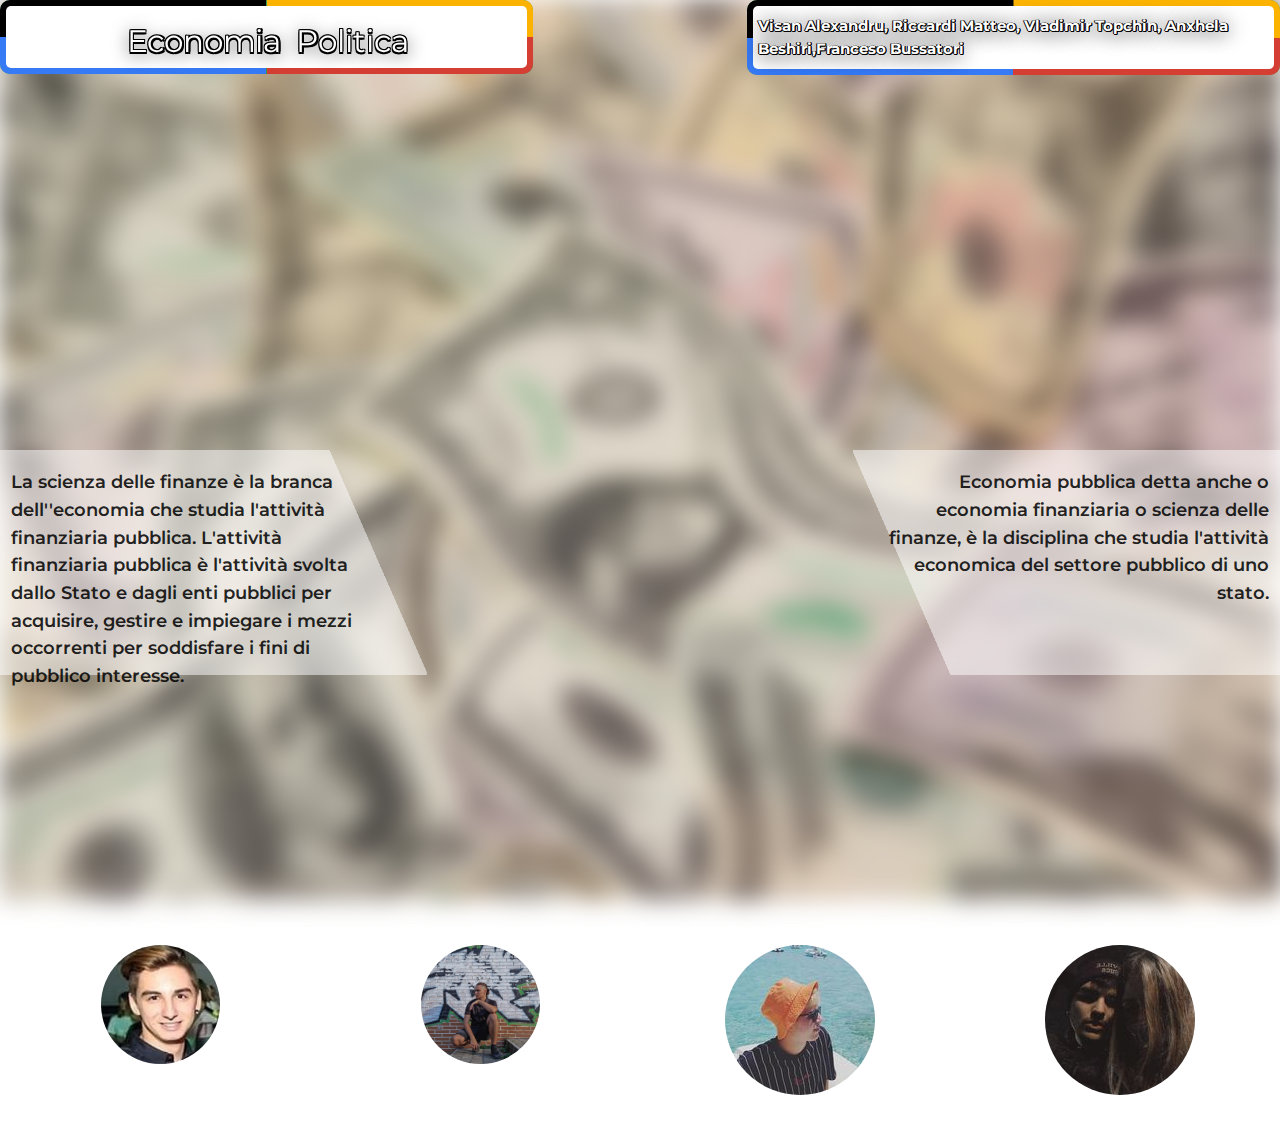
<file: index.html>
<!DOCTYPE html>
<html lang="en">
<head>
    <meta charset="UTF-8">
    <meta http-equiv="X-UA-Compatible" content="IE=edge">
    <meta name="viewport" content="width=device-width, initial-scale=1.0">
    <link rel="stylesheet" href="https://cdnjs.cloudflare.com/ajax/libs/materialize/1.0.0/css/materialize.min.css">
    <link rel="stylesheet" type="text/css" href="styles.css" />
    <link rel="stylesheet" type="text/css" href="./scss/styles.css" />
    <link rel="preconnect" href="https://fonts.googleapis.com">
    <link rel="preconnect" href="https://fonts.gstatic.com" crossorigin>
    <link href="https://fonts.googleapis.com/css2?family=Montserrat:wght@500&display=swap" rel="stylesheet">
    <title>Economia Politica</title>
</head>
<body>
    <img class="background " src="assets/dollar.jpg" alt="">
    <div class="row">  
        <div class="col s12 m6 l5 center titoloEc rainbow"><h4><span>Economia</span><span>Politica</span></h4></div>
        <div class="col s12 m6 l1"></div>
        <div class="col s12 m6 l1"></div>
        <div class="col s12 m6 l5 titoloNomi rainbow"><p class="pNomi">Visan Alexandru, Riccardi Matteo, Vladimir Topchin, Anxhela Beshiri,Franceso Bussatori</p></div>
    </div>

    <div class="row descrizione">
        <div class="col s12 m6 l4 teoriaSF">
            <div style="max-width: 86%;">
                <p class="scrittaSF">La scienza delle finanze è la branca dell''economia che studia l'attività finanziaria pubblica. L'attività finanziaria pubblica è l'attività svolta dallo Stato e dagli enti pubblici per acquisire, gestire e impiegare i mezzi occorrenti per soddisfare i fini di pubblico interesse. </p>
            </div>
           
        </div>
     <!-- <div class="col s12 m6 l1 teoriaAngoloSF"></div> -->   
        <div class="col s12 m6 l1"></div>
        <div class="col s12 m6 l1"></div>
        <div class="col s12 m6 l1"></div>
      <!---->  <div class="col s12 m6 l1 "></div>
        <div class="col s12 m6 l4 teoriaEc">
            <div style="max-width: 100%; margin-left: 1.5rem;">
                <p class="scrittaEcP">Economia pubblica detta anche o economia finanziaria o scienza delle finanze, è la disciplina che studia l'attività economica del settore pubblico di uno stato.  </p>
            </div>
           
        </div>
    </div>

    <div class="row faccie" id="faccie2">
        <div class="col s12 m6 l3">
            <div class="center">
                     <img class="circle responsive-img" id="imgAlex" style="max-width: 40%;" src="./assets/visan2.jpg" alt="">
            </div>  
        </div>
        <div class="col s12 m6 l3" id="vlad">
            <div class="center">
                <img class="circle responsive-img" id="imgVlad" style="max-width: 40%;" src="./assets/vlad.jpg" alt="">
            </div> 
        </div>
        <div class="col s12 m6 l3" id="bussa">
            <div class="center">
                <img class="circle responsive-img" id="imgBussa" style="max-width: 52%;" src="./assets/bussa.jpg" alt="">
            </div> 
        </div>
        <div class="col s12 m6 l3" id="matteo">
            <div class="center">
                <img class="circle responsive-img" id="imgMatteo" style="max-width: 70%;" src="./assets/matteo.jpg" alt="">
            </div> 
        </div>
    </div>

    <div class="tabela"></div>
</body>


<script type="text/javascript" src="index.js"></script>
</html>
</file>
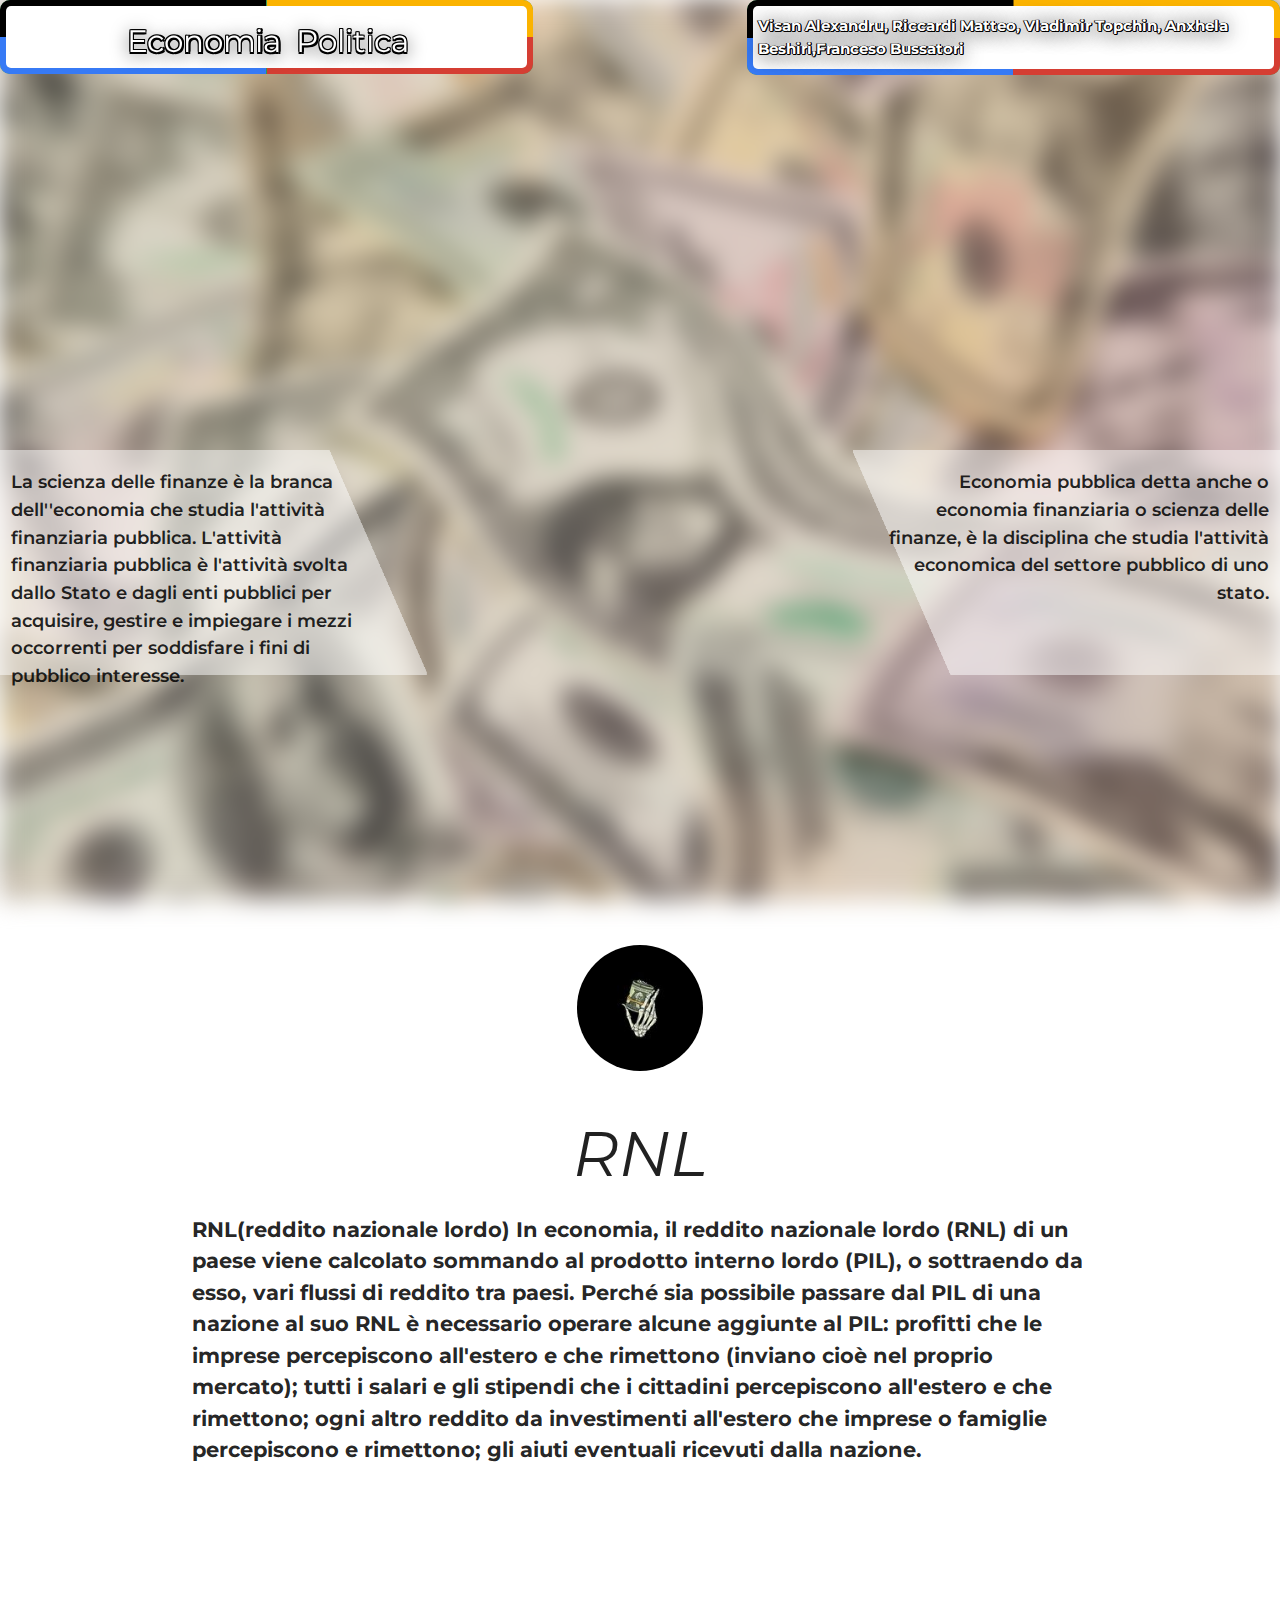
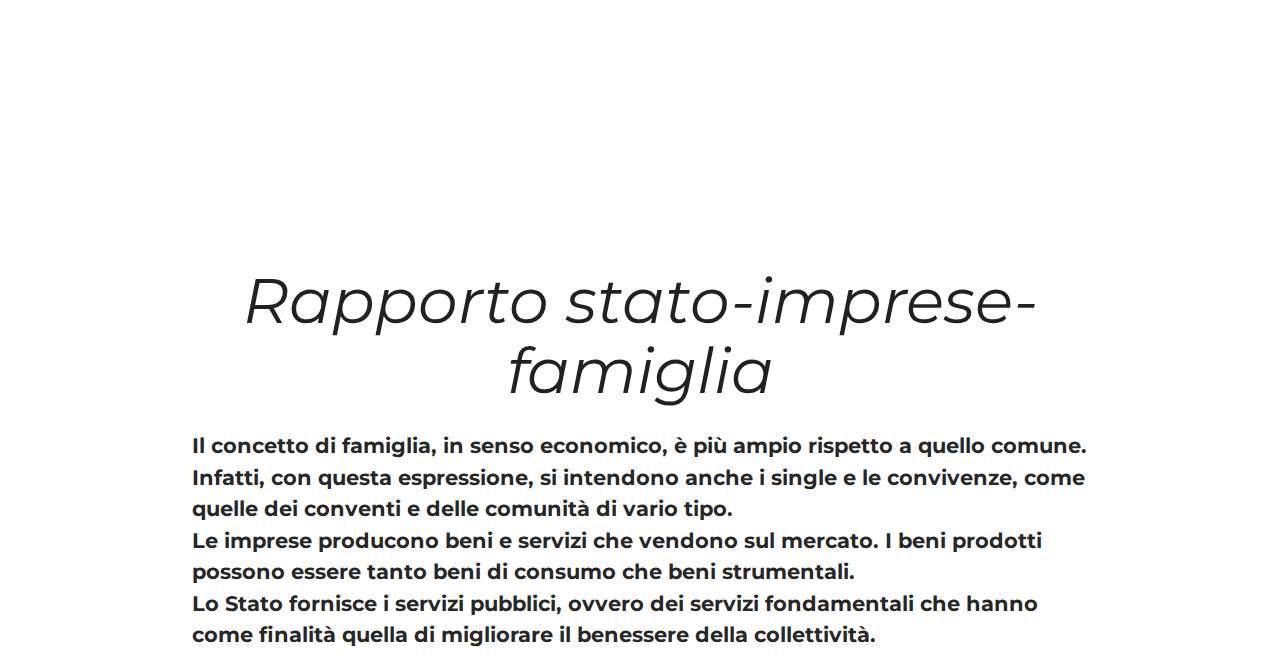
<file: pagine/index.html>
<!DOCTYPE html>
<html lang="en">
<head>
    <meta charset="UTF-8">
    <meta http-equiv="X-UA-Compatible" content="IE=edge">
    <meta name="viewport" content="width=device-width, initial-scale=1.0">
    <link rel="stylesheet" href="https://cdnjs.cloudflare.com/ajax/libs/materialize/1.0.0/css/materialize.min.css">
    <link rel="stylesheet" type="text/css" href="../styles.css" />
    <link rel="stylesheet" type="text/css" href="../scss/styles.css" />
    <link rel="preconnect" href="https://fonts.googleapis.com">
    <link rel="preconnect" href="https://fonts.gstatic.com" crossorigin>
    <link href="https://fonts.googleapis.com/css2?family=Montserrat:wght@500&display=swap" rel="stylesheet">
    <title>Economia Politica</title>
</head>
<body>
    <img class="background " src="../assets/dollar.jpg" alt="">
    <div class="row">  
        <div class="col s12 m6 l5 center titoloEc rainbow"><h4><span>Economia</span><span>Politica</span></h4></div>
        <div class="col s12 m6 l1"></div>
        <div class="col s12 m6 l1"></div>
        <div class="col s12 m6 l5 titoloNomi rainbow"><p class="pNomi">Visan Alexandru, Riccardi Matteo, Vladimir Topchin, Anxhela Beshiri,Franceso Bussatori</p></div>
    </div>

    <div class="row descrizione">
        <div class="col s12 m6 l4 teoriaSF">
            <div style="max-width: 86%;">
                <p class="scrittaSF">La scienza delle finanze è la branca dell''economia che studia l'attività finanziaria pubblica. L'attività finanziaria pubblica è l'attività svolta dallo Stato e dagli enti pubblici per acquisire, gestire e impiegare i mezzi occorrenti per soddisfare i fini di pubblico interesse. </p>
            </div>
           
        </div>
     <!-- <div class="col s12 m6 l1 teoriaAngoloSF"></div> -->   
        <div class="col s12 m6 l1"></div>
        <div class="col s12 m6 l1"></div>
        <div class="col s12 m6 l1"></div>
      <!---->  <div class="col s12 m6 l1 "></div>
        <div class="col s12 m6 l4 teoriaEc">
            <div style="max-width: 100%; margin-left: 1.5rem;">
                <p class="scrittaEcP">Economia pubblica detta anche o economia finanziaria o scienza delle finanze, è la disciplina che studia l'attività economica del settore pubblico di uno stato.  </p>
            </div>
           
        </div>
    </div>

    <div class="row faccie" id="faccie2">
        <div class="col s12 m6 l12">
            <div class="center">
                <img class="circle responsive-img" id="imgAlex" style="max-width: 10%;" src="../assets/visan.jpg" alt="">
            </div>  
        </div>
    </div>
    <div class="container">
        <h1 class="center" style="font-style: italic;">RNL</h1>
        <p style="font-size: 1.4rem; font-weight: bold;">RNL(reddito nazionale lordo) 
            In economia, il reddito nazionale lordo (RNL) di un paese viene calcolato sommando al prodotto interno lordo (PIL), o sottraendo da esso, vari flussi di reddito tra paesi.
            Perché sia possibile passare dal PIL di una nazione al suo RNL è necessario operare alcune aggiunte al PIL:
            profitti che le imprese percepiscono all'estero e che rimettono (inviano cioè nel proprio mercato);
            tutti i salari e gli stipendi che i cittadini percepiscono all'estero e che rimettono;
            ogni altro reddito da investimenti all'estero che imprese o famiglie percepiscono e rimettono;
            gli aiuti eventuali ricevuti dalla nazione.<p>

                <div class="banner"></div>
            <h1 class="center" style="font-style: italic;">Rapporto stato-imprese-famiglia</h1>
            <p style="font-size: 1.4rem; font-weight: bold;">Il concetto di famiglia, in senso economico, è più ampio rispetto a quello comune. Infatti, con questa espressione, si intendono anche i single e le convivenze, come quelle dei conventi e delle comunità di vario tipo.
                <br>
                Le imprese producono beni e servizi che vendono sul mercato. I beni prodotti possono essere tanto beni di consumo che beni strumentali.
                <br>
                Lo Stato fornisce i servizi pubblici, ovvero dei servizi fondamentali che hanno come finalità quella di migliorare il benessere della collettività.
 <p></p>
    </div>
   

    <div class="tabela"></div>
</body>


<script type="text/javascript" src="./js/indexalex.js"></script>
</html>
</file>
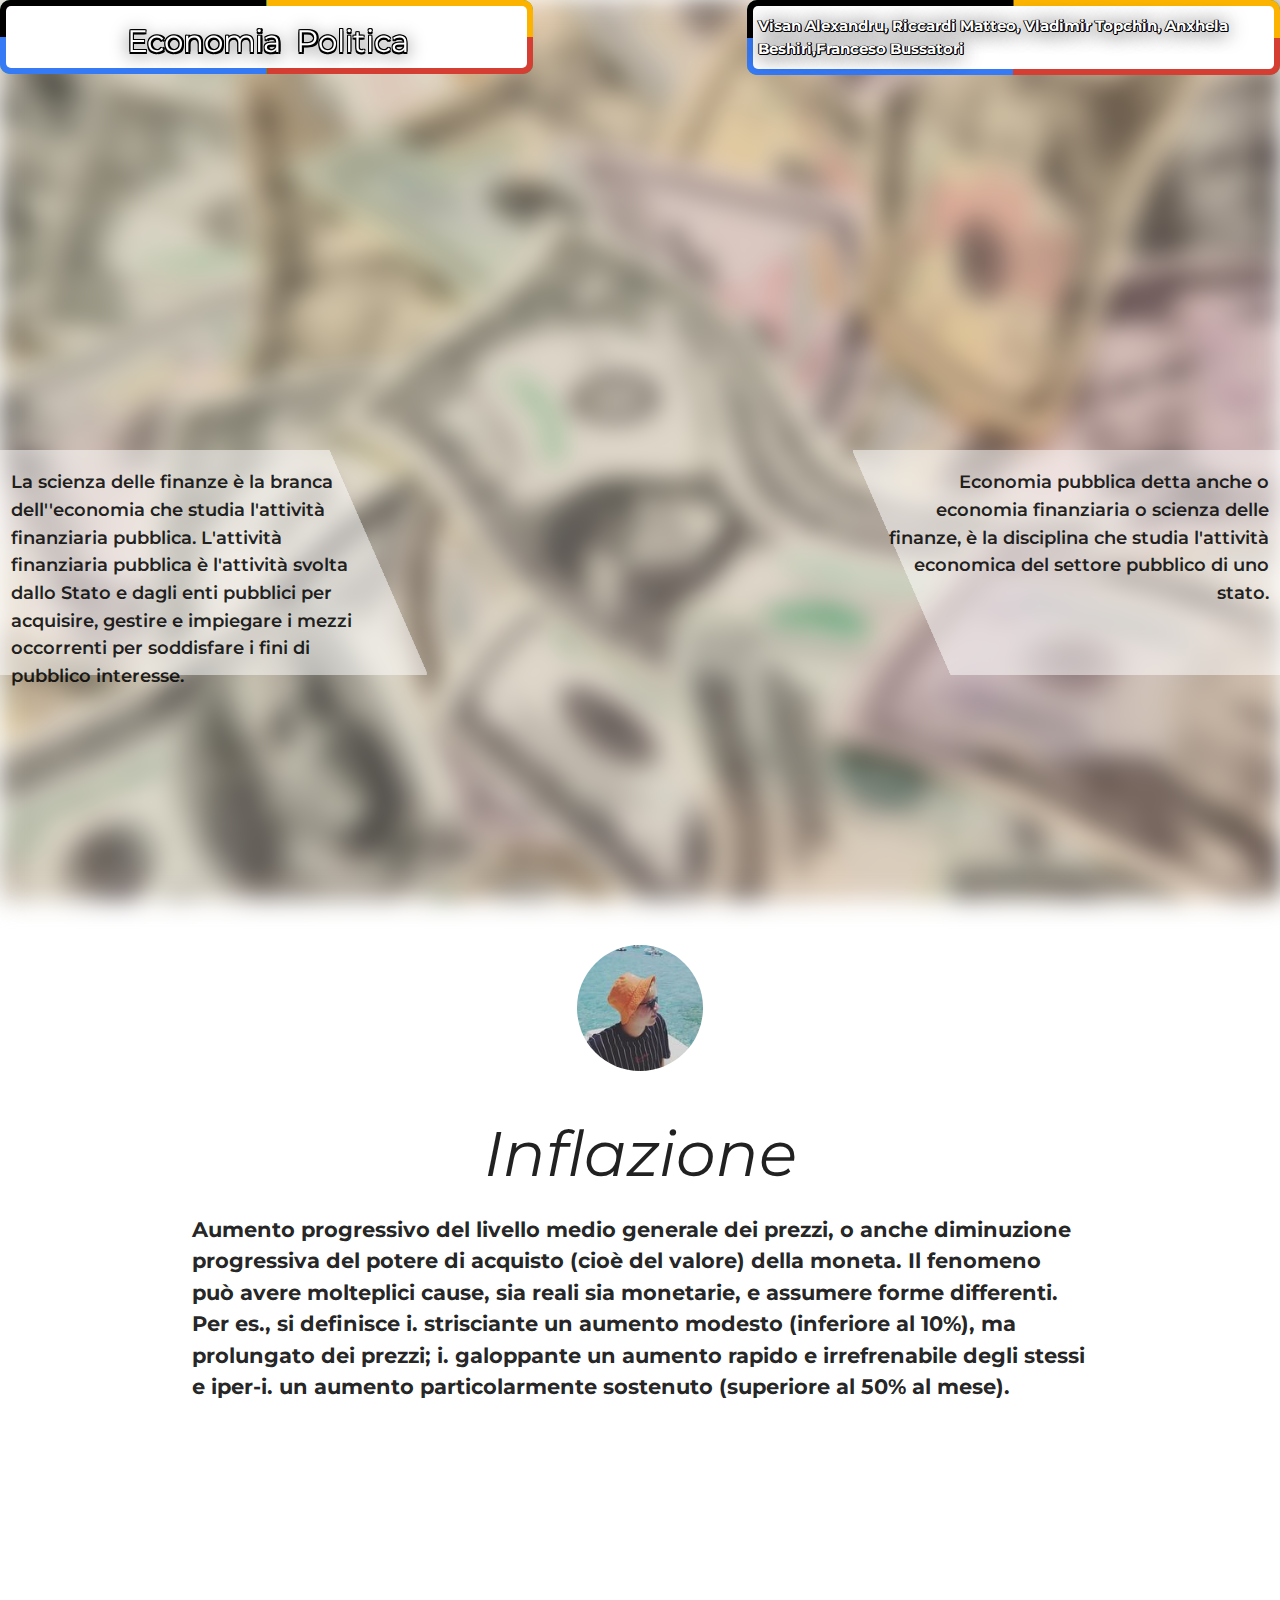
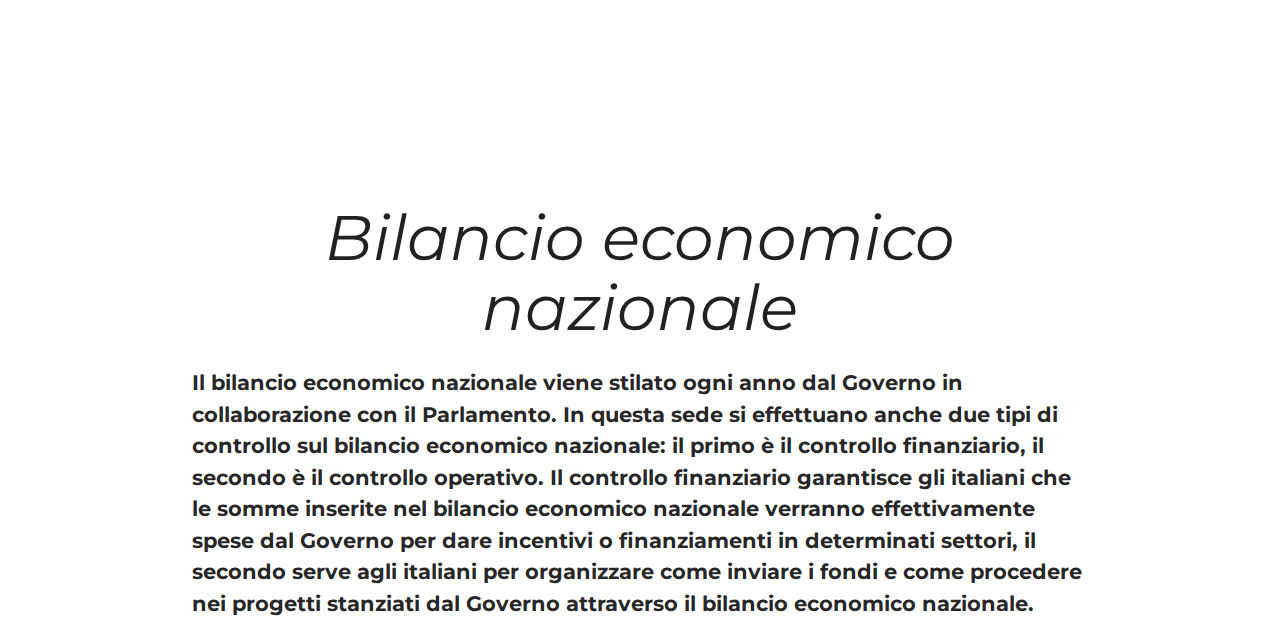
<file: pagine/bussa.html>
<!DOCTYPE html>
<html lang="en">
<head>
    <meta charset="UTF-8">
    <meta http-equiv="X-UA-Compatible" content="IE=edge">
    <meta name="viewport" content="width=device-width, initial-scale=1.0">
    <link rel="stylesheet" href="https://cdnjs.cloudflare.com/ajax/libs/materialize/1.0.0/css/materialize.min.css">
    <link rel="stylesheet" type="text/css" href="../styles.css" />
    <link rel="stylesheet" type="text/css" href="../scss/styles.css" />
    <link rel="preconnect" href="https://fonts.googleapis.com">
    <link rel="preconnect" href="https://fonts.gstatic.com" crossorigin>
    <link href="https://fonts.googleapis.com/css2?family=Montserrat:wght@500&display=swap" rel="stylesheet">
    <title>Economia Politica</title>
</head>
<body>
    <img class="background " src="../assets/dollar.jpg" alt="">
    <div class="row">  
        <div class="col s12 m6 l5 center titoloEc rainbow"><h4><span>Economia</span><span>Politica</span></h4></div>
        <div class="col s12 m6 l1"></div>
        <div class="col s12 m6 l1"></div>
        <div class="col s12 m6 l5 titoloNomi rainbow"><p class="pNomi">Visan Alexandru, Riccardi Matteo, Vladimir Topchin, Anxhela Beshiri,Franceso Bussatori</p></div>
    </div>

    <div class="row descrizione">
        <div class="col s12 m6 l4 teoriaSF">
            <div style="max-width: 86%;">
                <p class="scrittaSF">La scienza delle finanze è la branca dell''economia che studia l'attività finanziaria pubblica. L'attività finanziaria pubblica è l'attività svolta dallo Stato e dagli enti pubblici per acquisire, gestire e impiegare i mezzi occorrenti per soddisfare i fini di pubblico interesse. </p>
            </div>
           
        </div>
    <!-- <div class="col s12 m6 l1 teoriaAngoloSF"></div> -->   
    <div class="col s12 m6 l1"></div>
    <div class="col s12 m6 l1"></div>
    <div class="col s12 m6 l1"></div>
  <!---->  <div class="col s12 m6 l1 "></div>
    <div class="col s12 m6 l4 teoriaEc">
        <div style="max-width: 100%; margin-left: 1.5rem;">
            <p class="scrittaEcP">Economia pubblica detta anche o economia finanziaria o scienza delle finanze, è la disciplina che studia l'attività economica del settore pubblico di uno stato.  </p>
        </div>
       
    </div>
</div>


    <div class="row faccie" id="faccie2">
        <div class="col s12 m6 l12">
            <div class="center">
                <img class="circle responsive-img" id="imgBussa" style="max-width: 10%;" src="../assets/bussa.jpg" alt="">
            </div>  
        </div>
    </div>
    <div class="container">
        <h1 class="center" style="font-style: italic;">Inflazione</h1>
        <p style="font-size: 1.4rem; font-weight: bold;">Aumento progressivo del livello medio generale dei prezzi, o anche diminuzione progressiva del potere di acquisto (cioè del valore) della moneta. Il fenomeno può avere molteplici cause, sia reali sia monetarie, e assumere forme differenti. Per es., si definisce i. strisciante un aumento modesto (inferiore al 10%), ma prolungato dei prezzi; i. galoppante un aumento rapido e irrefrenabile degli stessi e iper-i. un aumento particolarmente sostenuto (superiore al 50% al mese).<p>
            <div class="banner2"></div>
            <h1 class="center" style="font-style: italic;">Bilancio economico nazionale</h1>
            <p style="font-size: 1.4rem; font-weight: bold;">Il bilancio economico nazionale viene stilato ogni anno dal Governo in collaborazione con il Parlamento. In questa sede si effettuano anche due tipi di controllo sul bilancio economico nazionale: il primo è il controllo finanziario, il secondo è il controllo operativo. Il controllo finanziario garantisce gli italiani che le somme inserite nel bilancio economico nazionale verranno effettivamente spese dal Governo per dare incentivi o finanziamenti in determinati settori, il secondo serve agli italiani per organizzare come inviare i fondi e come procedere nei progetti stanziati dal Governo attraverso il bilancio economico nazionale. <p></p>
    </div>
   

    <div class="tabela"></div>
</body>


<script type="text/javascript" src="./js/indexbussa.js"></script>
</html>
</file>
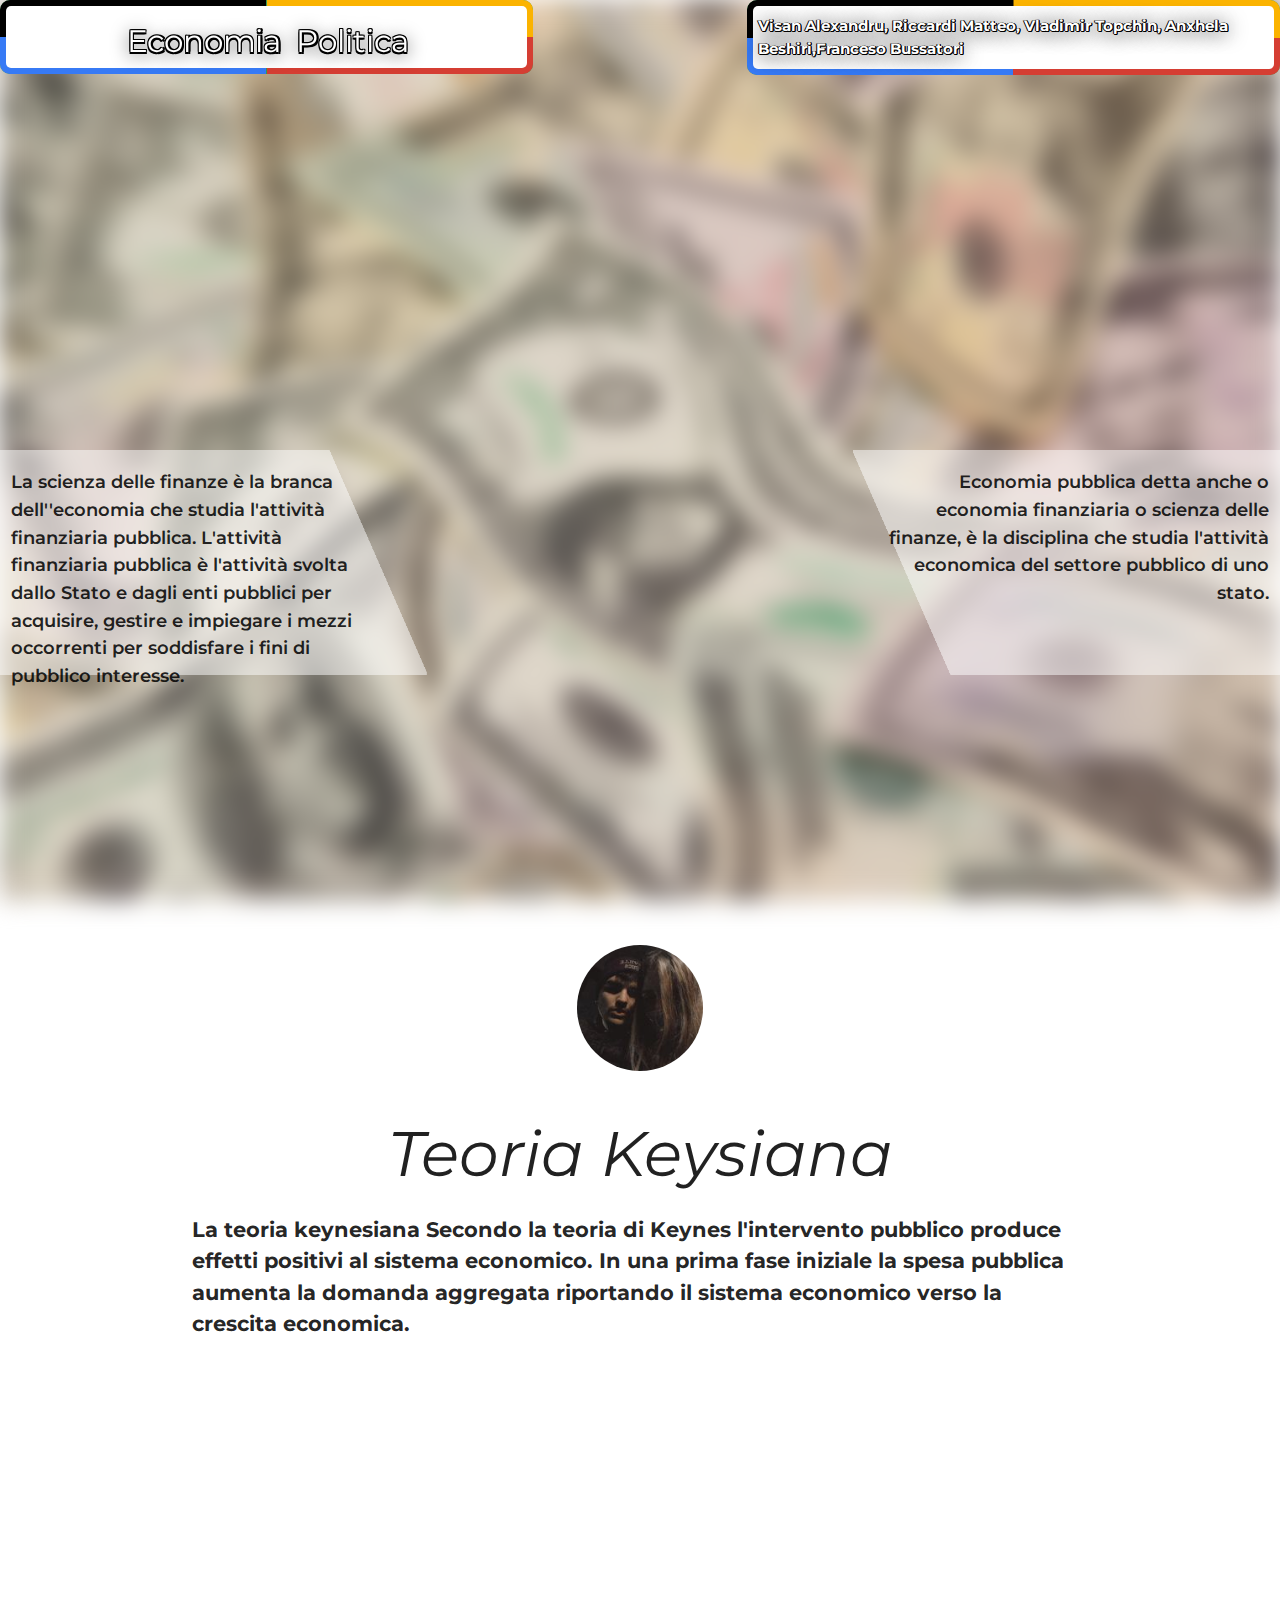
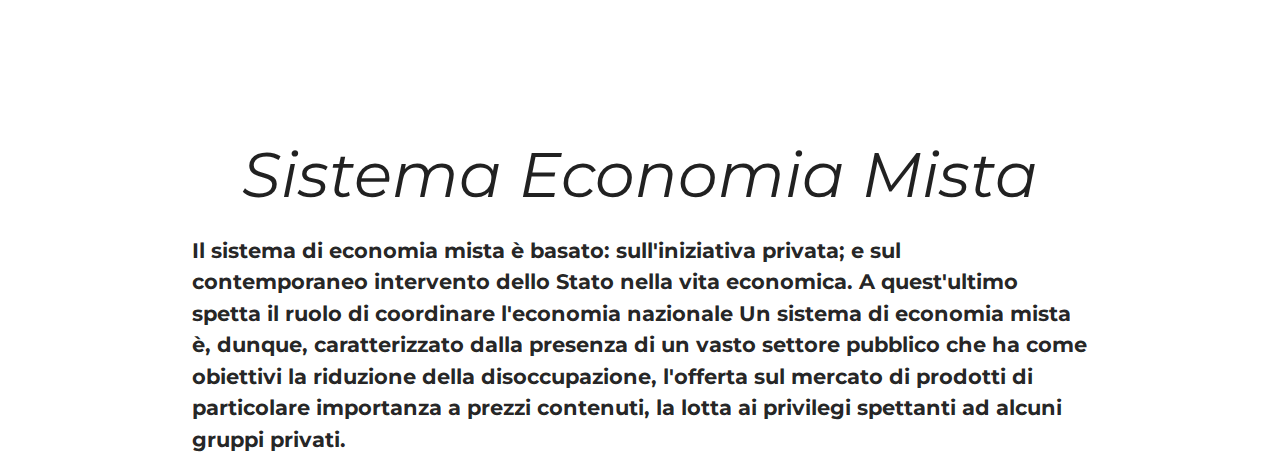
<file: pagine/matteo.html>
<!DOCTYPE html>
<html lang="en">
<head>
    <meta charset="UTF-8">
    <meta http-equiv="X-UA-Compatible" content="IE=edge">
    <meta name="viewport" content="width=device-width, initial-scale=1.0">
    <link rel="stylesheet" href="https://cdnjs.cloudflare.com/ajax/libs/materialize/1.0.0/css/materialize.min.css">
    <link rel="stylesheet" type="text/css" href="../styles.css" />
    <link rel="stylesheet" type="text/css" href="../scss/styles.css" />
    <link rel="preconnect" href="https://fonts.googleapis.com">
    <link rel="preconnect" href="https://fonts.gstatic.com" crossorigin>
    <link href="https://fonts.googleapis.com/css2?family=Montserrat:wght@500&display=swap" rel="stylesheet">
    <title>Economia Politica</title>
</head>
<body>
    <img class="background " src="../assets/dollar.jpg" alt="">
    <div class="row">  
        <div class="col s12 m6 l5 center titoloEc rainbow"><h4><span>Economia</span><span>Politica</span></h4></div>
        <div class="col s12 m6 l1"></div>
        <div class="col s12 m6 l1"></div>
        <div class="col s12 m6 l5 titoloNomi rainbow"><p class="pNomi">Visan Alexandru, Riccardi Matteo, Vladimir Topchin, Anxhela Beshiri,Franceso Bussatori</p></div>
    </div>

    <div class="row descrizione">
        <div class="col s12 m6 l4 teoriaSF">
            <div style="max-width: 86%;">
                <p class="scrittaSF">La scienza delle finanze è la branca dell''economia che studia l'attività finanziaria pubblica. L'attività finanziaria pubblica è l'attività svolta dallo Stato e dagli enti pubblici per acquisire, gestire e impiegare i mezzi occorrenti per soddisfare i fini di pubblico interesse. </p>
            </div>
           
        </div>
     <!-- <div class="col s12 m6 l1 teoriaAngoloSF"></div> -->   
        <div class="col s12 m6 l1"></div>
        <div class="col s12 m6 l1"></div>
        <div class="col s12 m6 l1"></div>
      <!---->  <div class="col s12 m6 l1 "></div>
        <div class="col s12 m6 l4 teoriaEc">
            <div style="max-width: 100%; margin-left: 1.5rem;">
                <p class="scrittaEcP">Economia pubblica detta anche o economia finanziaria o scienza delle finanze, è la disciplina che studia l'attività economica del settore pubblico di uno stato.  </p>
            </div>
           
        </div>
    </div>

    <div class="row faccie" id="faccie2">
        <div class="col s12 m6 l12">
            <div class="center">
                <img class="circle responsive-img" id="imgMatteo" style="max-width: 10%;" src="../assets/matteo.jpg" alt="">
            </div>  
        </div>
    </div>
    <div class="container">
            <h1 class="center" style="font-style: italic;">Teoria Keysiana</h1>
            <p style="font-size: 1.4rem; font-weight: bold;">La teoria keynesiana
                Secondo la teoria di Keynes l'intervento pubblico produce effetti positivi al sistema economico. In una prima fase iniziale la spesa pubblica aumenta la domanda aggregata riportando il sistema economico verso la crescita economica. <p></p>
             <div class="banner4"></div>
            <h1 class="center" style="font-style: italic;">Sistema Economia Mista</h1>
            <p style="font-size: 1.4rem; font-weight: bold;">Il sistema di economia mista è basato: sull'iniziativa privata;
                e sul contemporaneo intervento dello Stato nella vita economica. A quest'ultimo spetta il ruolo di coordinare l'economia nazionale
                Un sistema di economia mista è, dunque, caratterizzato dalla presenza di un vasto settore pubblico che ha come obiettivi la riduzione della disoccupazione, l'offerta sul mercato di prodotti di particolare importanza a prezzi contenuti, la lotta ai privilegi spettanti ad alcuni gruppi privati. <p></p>
    </div>
   

    <div class="tabela"></div>
</body>


<script type="text/javascript" src="./js/indexmatteo.js"></script>
</html>
</file>
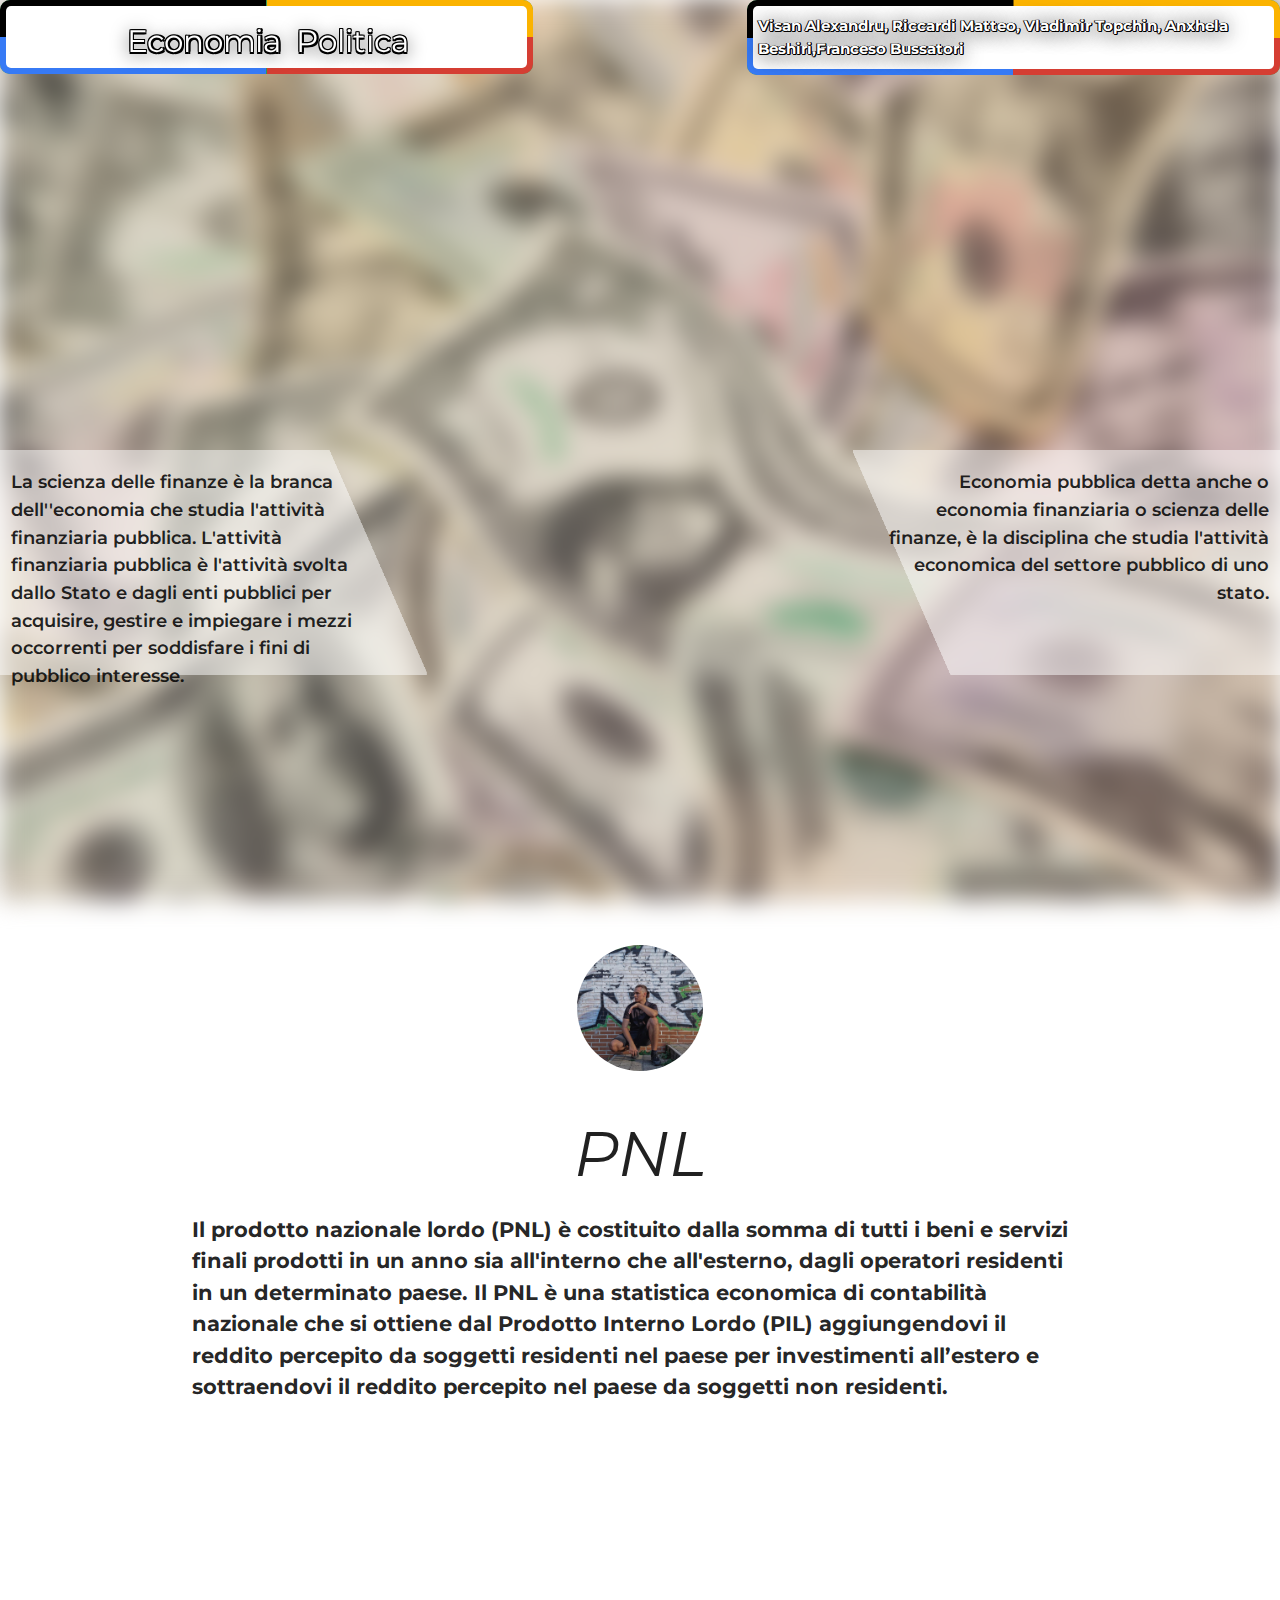
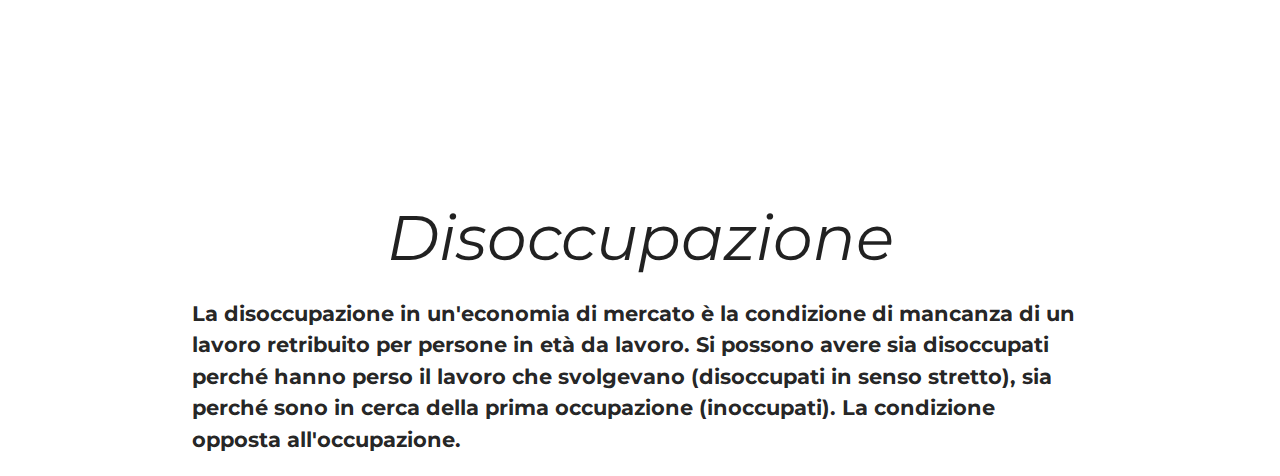
<file: pagine/vlad.html>
<!DOCTYPE html>
<html lang="en">
<head>
    <meta charset="UTF-8">
    <meta http-equiv="X-UA-Compatible" content="IE=edge">
    <meta name="viewport" content="width=device-width, initial-scale=1.0">
    <link rel="stylesheet" href="https://cdnjs.cloudflare.com/ajax/libs/materialize/1.0.0/css/materialize.min.css">
    <link rel="stylesheet" type="text/css" href="../styles.css" />
    <link rel="stylesheet" type="text/css" href="../scss/styles.css" />
    <link rel="preconnect" href="https://fonts.googleapis.com">
    <link rel="preconnect" href="https://fonts.gstatic.com" crossorigin>
    <link href="https://fonts.googleapis.com/css2?family=Montserrat:wght@500&display=swap" rel="stylesheet">
    <title>Economia Politica</title>
</head>
<body>
    <img class="background " src="../assets/dollar.jpg" alt="">
    <div class="row">  
        <div class="col s12 m6 l5 center titoloEc rainbow"><h4><span>Economia</span><span>Politica</span></h4></div>
        <div class="col s12 m6 l1"></div>
        <div class="col s12 m6 l1"></div>
        <div class="col s12 m6 l5 titoloNomi rainbow"><p class="pNomi">Visan Alexandru, Riccardi Matteo, Vladimir Topchin, Anxhela Beshiri,Franceso Bussatori</p></div>
    </div>

    <div class="row descrizione">
        <div class="col s12 m6 l4 teoriaSF">
            <div style="max-width: 86%;">
                <p class="scrittaSF">La scienza delle finanze è la branca dell''economia che studia l'attività finanziaria pubblica. L'attività finanziaria pubblica è l'attività svolta dallo Stato e dagli enti pubblici per acquisire, gestire e impiegare i mezzi occorrenti per soddisfare i fini di pubblico interesse. </p>
            </div>
           
        </div>
     <!-- <div class="col s12 m6 l1 teoriaAngoloSF"></div> -->   
        <div class="col s12 m6 l1"></div>
        <div class="col s12 m6 l1"></div>
        <div class="col s12 m6 l1"></div>
      <!---->  <div class="col s12 m6 l1 "></div>
        <div class="col s12 m6 l4 teoriaEc">
            <div style="max-width: 100%; margin-left: 1.5rem;">
                <p class="scrittaEcP">Economia pubblica detta anche o economia finanziaria o scienza delle finanze, è la disciplina che studia l'attività economica del settore pubblico di uno stato.  </p>
            </div>
           
        </div>
    </div>

    <div class="row faccie" id="faccie2">
        <div class="col s12 m6 l12">
            <div class="center">
                <img class="circle responsive-img" id="imgVlad" style="max-width: 10%;" src="../assets/vlad.jpg" alt="">
            </div>  
        </div>
    </div>
    <div class="container">
        <h1 class="center" style="font-style: italic;">PNL</h1>
        <p style="font-size: 1.4rem; font-weight: bold;">  Il prodotto nazionale lordo (PNL) è costituito dalla somma di tutti i beni e servizi finali prodotti in un anno sia all'interno che all'esterno, dagli operatori residenti in un determinato paese. Il PNL è una statistica economica di contabilità nazionale che si ottiene dal Prodotto Interno Lordo (PIL) aggiungendovi il reddito percepito da soggetti residenti nel paese per investimenti all’estero e sottraendovi il reddito percepito nel paese da soggetti non residenti.<p>
            <div class="banner3"></div>
            <h1 class="center" style="font-style: italic;">Disoccupazione</h1>
            <p style="font-size: 1.4rem; font-weight: bold;">La disoccupazione in un'economia di mercato è la condizione di mancanza di un lavoro retribuito per persone in età da lavoro. Si possono avere sia disoccupati perché hanno perso il lavoro che svolgevano (disoccupati in senso stretto), sia perché sono in cerca della prima occupazione (inoccupati). La condizione opposta all'occupazione. <p></p>
    </div>
   

    <div class="tabela"></div>
</body>


<script type="text/javascript" src="./js/indexvlad.js"></script>
</html>
</file>
<file: styles.css>
* {
  font-family: "Montserrat", sans-serif;
  scroll-behavior: smooth;
}

.pNomi {
  font-size: 1rem;
  font-weight: bold;
  color: white;
  text-shadow: 0 0.1em 20px rgba(0, 0, 0, 1), 0.05em -0.03em 0 rgba(0, 0, 0, 1),
    0.05em 0.005em 0 rgba(0, 0, 0, 1), 0em 0.08em 0 rgba(0, 0, 0, 1),
    0.05em 0.08em 0 rgba(0, 0, 0, 1), 0px -0.03em 0 rgba(0, 0, 0, 1),
    -0.03em -0.03em 0 rgba(0, 0, 0, 1);
}

img.background {
  position: absolute;
  left: 0px;
  top: 0px;
  z-index: -1;
  width: 100%;
  height: 100%;
  -webkit-filter: blur(7px); /* Safari 6.0 - 9.0 */
  filter: blur(12px);
}

.descrizione {
  margin-top: 25rem;
}

.teoriaSF {
  background-image: url("./assets/Untitled-3.png");
  background-size: cover;
  background-repeat: no-repeat;
  background-position: right;
  height: 15rem;
}

.teoriaEc {
  background-image: url("./assets/Untitled-4.png");
  background-size: cover;
  background-repeat: no-repeat;
  background-position: left;
  height: 15rem;
}

.teoriaAngoloEc {
  width: 0;
  height: 0;
  border-top: 13.6rem solid lightgrey;
  opacity: 0.3;
  border-left: 6rem solid transparent;
}

.teoriaAngoloSF {
  width: 0;
  height: 0;
  border-bottom: 13.5rem solid lightgrey;
  opacity: 0.3;
  border-right: 6vh solid transparent;
}

.scrittaEcP {
  font-size: 1.23rem;
  text-align: right;
}

.scrittaSF {
  font-size: 1.23rem;
  text-align: left;
}

.faccie {
  margin-top: 18rem;
}

.scrittaSF,
.scrittaEcP {
  font-weight: 600;
}
</file>
<file: scss/styles.css>
@import url("https://fonts.googleapis.com/css?family=Luckiest+Guy&display=swap");
*,
*::before,
*::after {
  -webkit-box-sizing: border-box;
          box-sizing: border-box;
}

@-webkit-keyframes rotate {
  100% {
    -webkit-transform: rotate(1turn);
            transform: rotate(1turn);
  }
}

@keyframes rotate {
  100% {
    -webkit-transform: rotate(1turn);
            transform: rotate(1turn);
  }
}

.rainbow {
  position: relative;
  z-index: 0;
  border-radius: 10px;
  overflow: hidden;
  padding: 2rem;
}

.rainbow::before {
  content: "";
  position: absolute;
  z-index: -2;
  left: -50%;
  top: -50%;
  width: 200%;
  height: 200%;
  background-color: #399953;
  background-repeat: no-repeat;
  background-size: 50% 50%, 50% 50%;
  background-position: 0 0, 100% 0, 100% 100%, 0 100%;
  background-image: -webkit-gradient(linear, left top, left bottom, from(#000000), to(#000000)), -webkit-gradient(linear, left top, left bottom, from(#fbb300), to(#fbb300)), -webkit-gradient(linear, left top, left bottom, from(#d53e33), to(#d53e33)), -webkit-gradient(linear, left top, left bottom, from(#377af5), to(#377af5));
  background-image: linear-gradient(#000000, #000000), linear-gradient(#fbb300, #fbb300), linear-gradient(#d53e33, #d53e33), linear-gradient(#377af5, #377af5);
  -webkit-animation: rotate 8s linear infinite;
          animation: rotate 8s linear infinite;
}

.rainbow::after {
  content: "";
  position: absolute;
  z-index: -1;
  left: 6px;
  top: 6px;
  width: calc(100% - 12px);
  height: calc(100% - 12px);
  background: white;
  border-radius: 5px;
}

.titoloEc h4 {
  color: white;
  text-shadow: 0 0.1em 20px black, 0.05em -0.03em 0 black, 0.05em 0.005em 0 black, 0em 0.08em 0 black, 0.05em 0.08em 0 black, 0px -0.03em 0 black, -0.03em -0.03em 0 black, -0.03em 0.08em 0 black, -0.03em 0 0 black;
}

.titoloEc h4 span {
  -webkit-transform: scale(0.9);
          transform: scale(0.9);
  display: inline-block;
}

.titoloEc h4 span:first-child {
  -webkit-animation: bop 1s cubic-bezier(0.175, 0.885, 0.32, 1.275) forwards infinite alternate;
          animation: bop 1s cubic-bezier(0.175, 0.885, 0.32, 1.275) forwards infinite alternate;
}

.titoloEc h4 span:last-child {
  -webkit-animation: bopB 1s 0.2s cubic-bezier(0.175, 0.885, 0.32, 1.275) forwards infinite alternate;
          animation: bopB 1s 0.2s cubic-bezier(0.175, 0.885, 0.32, 1.275) forwards infinite alternate;
}

@-webkit-keyframes bop {
  0% {
    -webkit-transform: scale(0.9);
            transform: scale(0.9);
  }
  50%,
  100% {
    -webkit-transform: scale(1);
            transform: scale(1);
  }
}

@keyframes bop {
  0% {
    -webkit-transform: scale(0.9);
            transform: scale(0.9);
  }
  50%,
  100% {
    -webkit-transform: scale(1);
            transform: scale(1);
  }
}

@-webkit-keyframes bopB {
  0% {
    -webkit-transform: scale(0.9);
            transform: scale(0.9);
  }
  80%,
  100% {
    -webkit-transform: scale(1) rotateZ(-3deg);
            transform: scale(1) rotateZ(-3deg);
  }
}

@keyframes bopB {
  0% {
    -webkit-transform: scale(0.9);
            transform: scale(0.9);
  }
  80%,
  100% {
    -webkit-transform: scale(1) rotateZ(-3deg);
            transform: scale(1) rotateZ(-3deg);
  }
}

.banner {
  margin-left: calc(50% - 50vw);
  width: 100vw;
  height: 37.5vmin;
  min-height: 15em;
  background: -webkit-gradient(linear, left top, left bottom, from(#000), color-stop(transparent), to(#000)), var(--img) 50%/cover;
  background: linear-gradient(#000, transparent, #000), var(--img) 50%/cover;
  background-attachment: fixed;
  background-blend-mode: multiply;
}

.banner:nth-of-type(1) {
  --img: url(https://images.unsplash.com/photo-1509456592530-5d38e33f3fdd?ixlib=rb-1.2.1&q=85&fm=jpg&crop=entropy&cs=srgb&ixid=eyJhcHBfaWQiOjE0NTg5fQ);
}

.banner2 {
  margin-left: calc(50% - 50vw);
  width: 100vw;
  height: 37.5vmin;
  min-height: 15em;
  background: -webkit-gradient(linear, left top, left bottom, from(#000), color-stop(transparent), to(#000)), var(--img) 50%/cover;
  background: linear-gradient(#000, transparent, #000), var(--img) 50%/cover;
  background-attachment: fixed;
  background-blend-mode: multiply;
}

.banner2:nth-of-type(1) {
  --img: url(https://c.tenor.com/gySvqBfzkkoAAAAd/narcos-narcos-gif.gif);
}

.banner3 {
  margin-left: calc(50% - 50vw);
  width: 100vw;
  height: 37.5vmin;
  min-height: 15em;
  background: -webkit-gradient(linear, left top, left bottom, from(#000), color-stop(transparent), to(#000)), var(--img) 50%/cover;
  background: linear-gradient(#000, transparent, #000), var(--img) 50%/cover;
  background-attachment: fixed;
  background-blend-mode: multiply;
}

.banner3:nth-of-type(1) {
  --img: url(https://imagesawe.s3.amazonaws.com/articles/2021/03/relationship_tips.jpg);
}

.banner4 {
  margin-left: calc(50% - 50vw);
  width: 100vw;
  height: 37.5vmin;
  min-height: 15em;
  background: -webkit-gradient(linear, left top, left bottom, from(#000), color-stop(transparent), to(#000)), var(--img) 50%/cover;
  background: linear-gradient(#000, transparent, #000), var(--img) 50%/cover;
  background-attachment: fixed;
  background-blend-mode: multiply;
}

.banner4:nth-of-type(1) {
  --img: url(https://formiche.net/wp-content/blogs.dir/10051/files/2017/09/John-Maynard-Keynes.jpg);
}

.banner4:nth-of-type(2) {
  --img: url(https://pbs.twimg.com/media/EapehZHUcAAcFMR.jpg);
}
/*# sourceMappingURL=styles.css.map */
</file>
